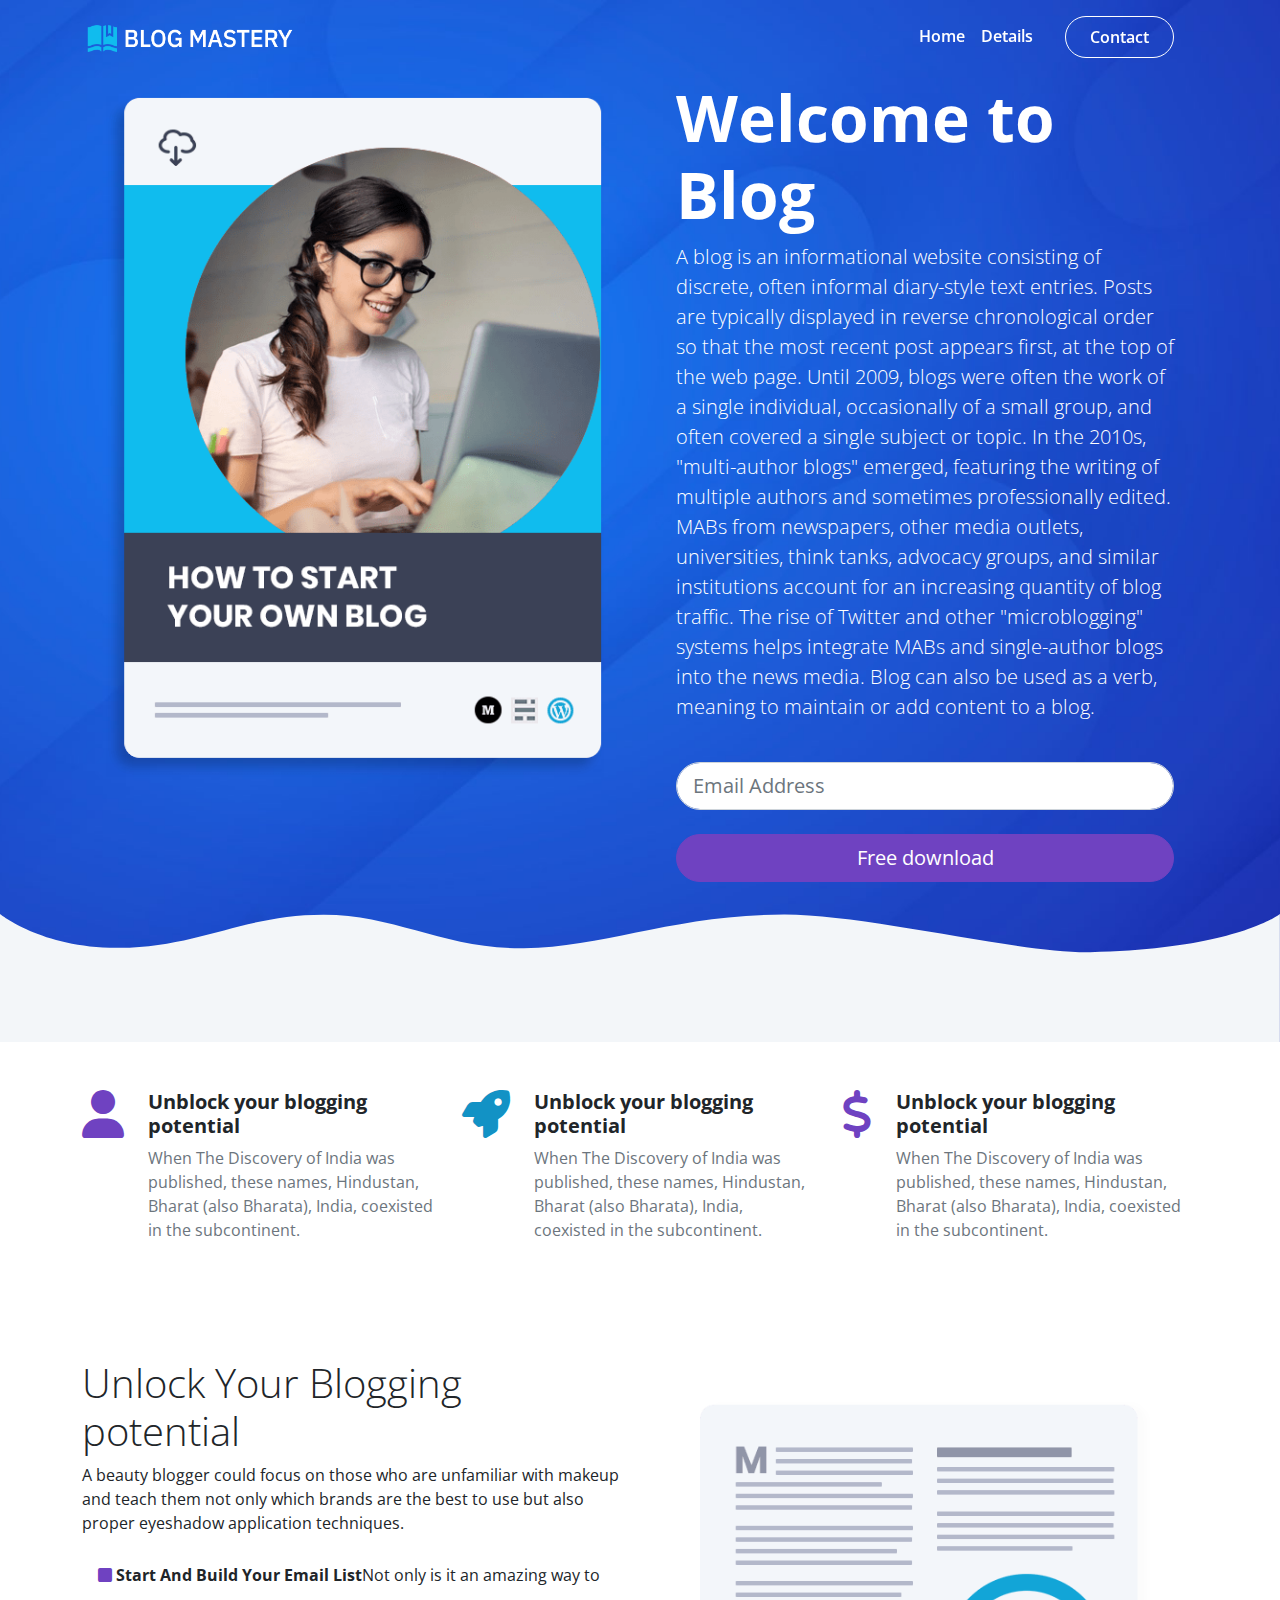
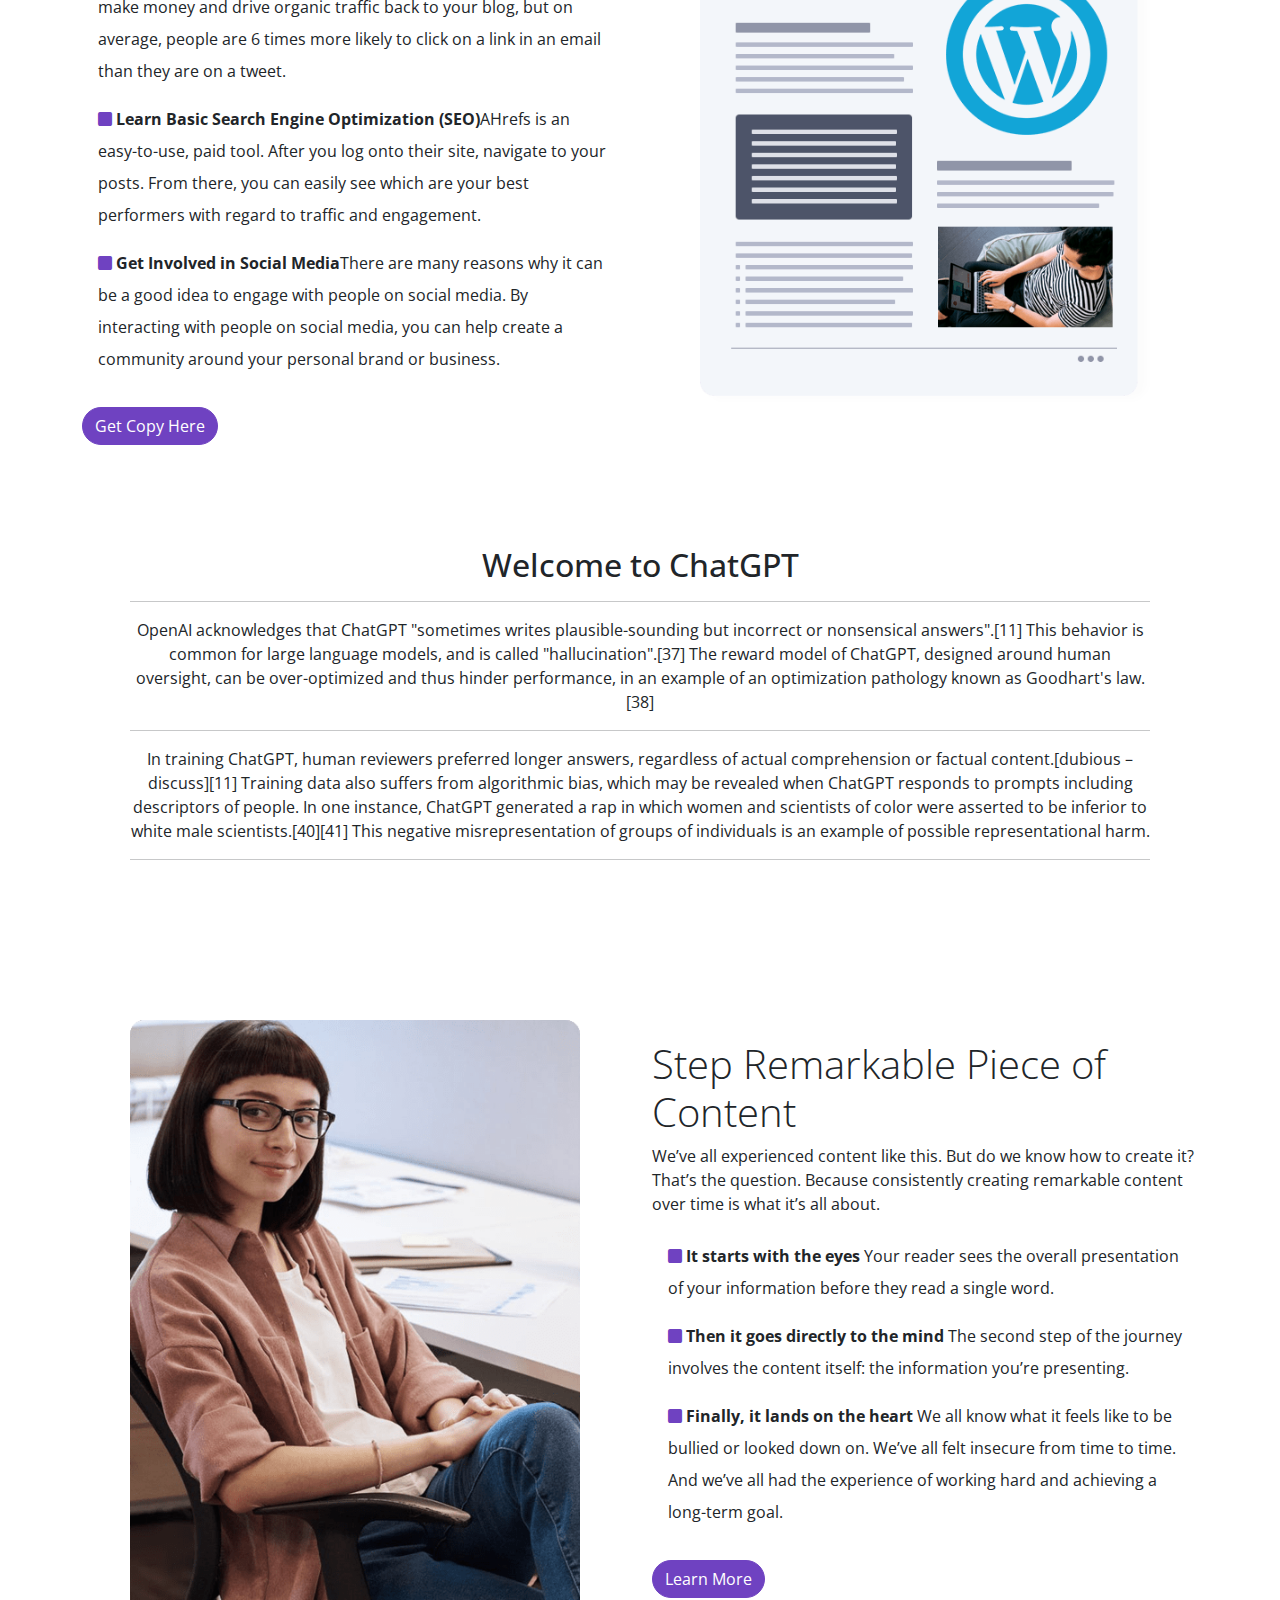
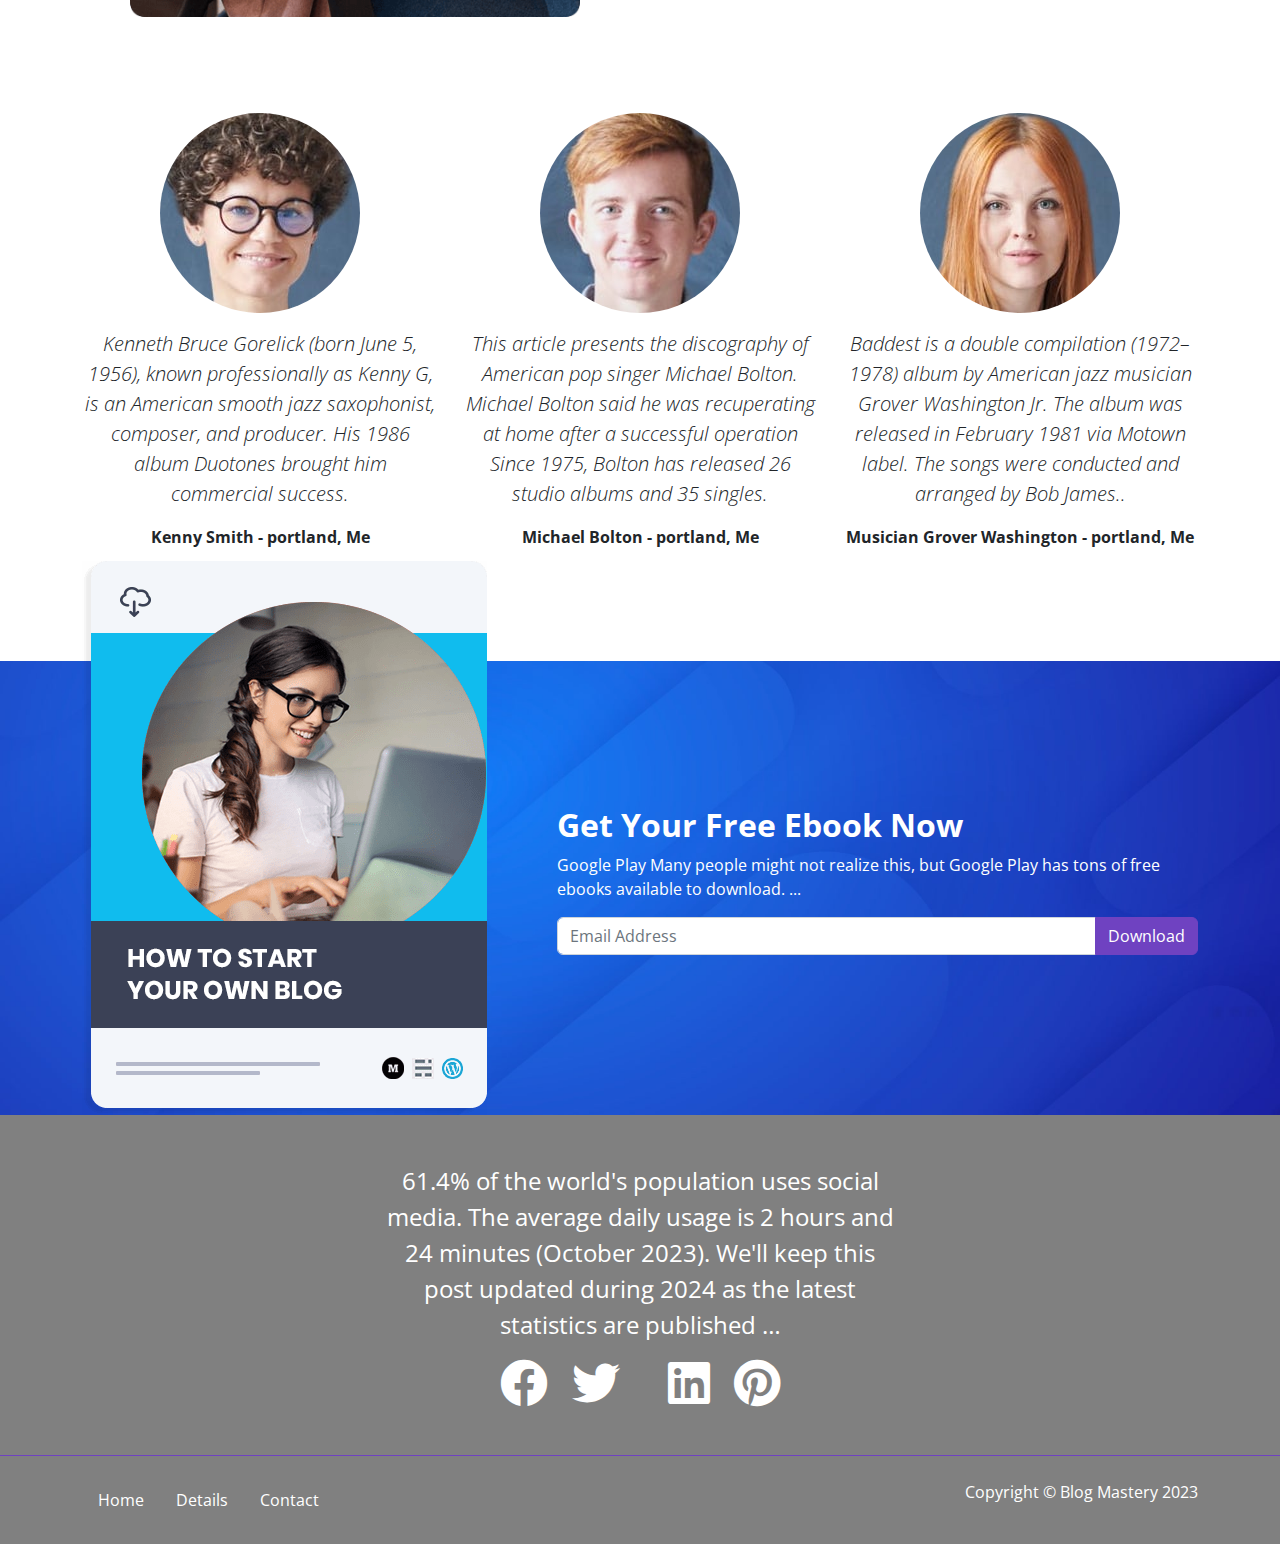
<file: index.html>
<!DOCTYPE html>
<html lang="en">
  <head>
    <meta charset="UTF-8" />
    <meta http-equiv="X-UA-Compatible" content="IE=edge" />
    <meta name="viewport" content="width=device-width, initial-scale=1.0" />
    <link
      href="https://fonts.googleapis.com/css2?family=Open+Sans:ital,wght@0,400;0,600;0,700;1,400&display=swap"
      rel="stylesheet"
    />
    <link rel="stylesheet" href="css/font-awesome.css" />
    <link rel="stylesheet" href="css/bootstrap.css" />
    <link rel="stylesheet" href="css/styles.css" />
    <link rel="icon" href="images/favicon.png" />
    <title>Free E-Book | Start Your Own Blog</title>
  </head>
  <body>
    <!--Navigation-->
    <div>
    <nav class="navbar navbar-expand-lg fixed-top navbar-dark">
      <div class="container">
        <a href="index.html" class="navbar-brand">
          <img src="images/logo.png" alt="" width="225">
        </a>
        <div class="navbar-toggler" type="button" data-bs-toggle="collapse" data-bs-target="#navbarNavDropdown">
          <span class="navbar-toggler-icon"></span>
        </div>
        <div class="collapse navbar-collapse" id="navbarNavDropdown">
          <ul class="navbar-nav ms-auto">
            <li class="nav-item"><a href="index.html" class="nav-link fw-semibold">Home</a></li>
            <li class="nav-item"><a href="#details" class="nav-link fw-semibold">Details</a></li>
            <li class="nav-item"><a href="contact.html" class="nav-link btn btn-outline-light rounded-5 fw-semibold px-4 mx-4">Contact</a></li>
          </ul>
        </div>
      </div>
    </nav>
  </div>

    <!--Header-->
    <header class="header">
      <!--hero-->
      <div class="hero text-white pt-5">
        <div class="container">
          <div class="row">
            <div class="col-md-6">
              <div class="image-container my-5 px-4">
                <img src="images/header-ebook.png" alt="" class="img-fluid">
              </div>
            </div>
                    <div class="col-md-6">
                      <div class="text-container p-4 d-flex flex-column justify-content-center h-100 mb-3">
                        <h1 class="display-3 fw-bold">Welcome to Blog</h1>
                         <p class="lead">A blog is an informational website consisting of discrete, often informal diary-style text entries. 
                          Posts are typically displayed in reverse chronological order so that the most recent post appears first, at the top of the web page. 
                          Until 2009, blogs were often the work of a single individual, occasionally of a small group, and often covered a single subject or topic. 
                          In the 2010s, "multi-author blogs" emerged, featuring the writing of multiple authors and sometimes professionally edited. 
                          MABs from newspapers, other media outlets, universities, think tanks, advocacy groups, and similar institutions account for an increasing quantity of blog traffic. The rise of Twitter and other "microblogging" systems helps integrate MABs and single-author blogs into the news media. 
                          Blog can also be used as a verb, meaning to maintain or add content to a blog.</p>
                          <!--Form-->
                            <div class="form-container text-center">
                              <form action="">
                                 <div class="my-4">
                                        <input type="email" class="form-control form-control-lg rounded-5" placeholder="Email Address">
                                 </div>
                                    <div class="d-grid">
                                           <button class="btn btn-primary btn-lg text-white rounded-5">Free download</button>
                                   </div>
                                </form>
                           </div>
                       </div>
            </div>
          </div>
        </div>
      </div>
      <svg
        class="frame-decoration"
        data-name="Layer 2"
        xmlns="http://www.w3.org/2000/svg"
        preserveAspectRatio="none"
        viewBox="0 0 1920 192.275"
      >
        <defs>
          <style>
            .cls-1 {
              fill: #f3f6f9;
            }
          </style>
        </defs>
        <title>frame-decoration</title>
        <path
          class="cls-1"
          d="M0,158.755s63.9,52.163,179.472,50.736c121.494-1.5,185.839-49.738,305.984-49.733,109.21,0,181.491,51.733,300.537,50.233,123.941-1.562,225.214-50.126,390.43-50.374,123.821-.185,353.982,58.374,458.976,56.373,217.907-4.153,284.6-57.236,284.6-57.236V351.03H0V158.755Z"
          transform="translate(0 -158.755)"
        />
      </svg>
    </header>

    <!--Icons-->
    <section class="icons bg-light p-5">
      <div class="container-xl">
        <div class="row h-stack g-4">
          <div class="col-md-4 d-flex gap-4">
            <i class="fas fa-user fa-3x text-primary"></i>
            <div>
              <h5 class="fw-bold">Unblock your blogging potential</h5>
              <p class="text-muted">When The Discovery of India was published, these names, Hindustan, Bharat (also Bharata), India, coexisted in the subcontinent. </p>
            </div>
          </div> <!--1-->
          <div class="col-md-4 d-flex gap-4">
            <i class="fas fa-rocket fa-3x text-secondary"></i>
            <div>
              <h5 class="fw-bold">Unblock your blogging potential</h5>
              <p class="text-muted">When The Discovery of India was published, these names, Hindustan, Bharat (also Bharata), India, coexisted in the subcontinent. </p>
            </div>
          </div><!--2-->
          <div class="col-md-4 d-flex gap-4">
            <i class="fas fa-dollar fa-3x text-primary"></i>
            <div>
              <h5 class="fw-bold">Unblock your blogging potential</h5>
              <p class="text-muted">When The Discovery of India was published, these names, Hindustan, Bharat (also Bharata), India, coexisted in the subcontinent. </p>
            </div>
          </div><!--3-->
        </div>
      </div>
    </section>

    <!--Details-->
    <section id="details" class="details my-5">
      <div class="container">
        <div class="row">
          <div class="col-md-6">
            <div class="text-container d-flex flex-column justify-content-center h-100">
              <h2 class="display-6">Unlock Your Blogging potential</h2>
              <p class="">A beauty blogger could focus on those who are unfamiliar with makeup and teach them not only which brands are the best to use but also proper eyeshadow application techniques.</p>
              <ul class="list-group list-group-flush lh-lg">
              <li class="list-group-item">
              <i class="fas fa-square text-primary"></i>
              <strong>Start And Build Your Email List</strong>Not only is it an amazing way to make money and drive organic traffic back to your blog, but on average, people are 6 times more likely to click on a link in an email than they are on a tweet.
            </li>
          </ul>
                <ul class="list-group list-group-flush lh-lg">
                <li class="list-group-item">
                <i class="fas fa-square text-primary"></i>
                <strong>Learn Basic Search Engine Optimization (SEO)</strong>AHrefs is an easy-to-use, paid tool. After you log onto their site, navigate to your posts. From there, you can easily see which are your best performers with regard to traffic and engagement.
              </li>
            </ul>
            <ul class="list-group list-group-flush lh-lg">
              <li class="list-group-item">
              <i class="fas fa-square text-primary"></i>
              <strong>Get Involved in Social Media</strong>There are many reasons why it can be a good idea to engage with people on social media. By interacting with people on social media, you can help create a community around your personal brand or business.
            </li>
          </ul>
          <a href="" class="btn btn-primary text-white mt-4 align-self-start rounded-5" data-bs-toggle="modal" data-bs-target="#modal1">Get Copy Here</a>
        </div>
      </div>
        <div class="col-md-6">
          <div class="image-container p-5">
            <img src="images/description.png" alt="" class="img-fluid">
        </div>
      </div>
      </div>
    </div>
    </section>

    <!--Model-->
    <div id="modal1" class="modal fade">
      <div class="modal-dialog modal-lg mt-7">
        <div class="modal-content p-5">
          <div class="row">
            <div class="col-lg-6">
                <div class="image-container">
                <img src="images/description.png" alt="" class="img-fluid">
                </div>
              </div>
            <div class="col-lg-6">
              <div class="text-container">
                <h2 class="display-6">Unlock Your Blogging potential</h2>
              <p class="">A beauty blogger could focus on those who are unfamiliar with makeup and teach them not only which brands are the best to use but also proper eyeshadow application techniques.</p>
              <ul class="list-group list-group-flush lh-lg">
              <li class="list-group-item">
              <i class="fas fa-square text-primary"></i>
              <strong>Start And Build Your Email List</strong>Not only is it an amazing way to make money and drive organic traffic back to your blog, but on average, people are 6 times more likely to click on a link in an email than they are on a tweet.
            </li>
          </ul>
                <ul class="list-group list-group-flush lh-lg">
                <li class="list-group-item">
                <i class="fas fa-square text-primary"></i>
                <strong>Learn Basic Search Engine Optimization (SEO)</strong>AHrefs is an easy-to-use, paid tool. After you log onto their site, navigate to your posts. From there, you can easily see which are your best performers with regard to traffic and engagement.
              </li>
            </ul>
            <ul class="list-group list-group-flush lh-lg">
              <li class="list-group-item">
              <i class="fas fa-square text-primary"></i>
              <strong>Get Involved in Social Media</strong>There are many reasons why it can be a good idea to engage with people on social media. By interacting with people on social media, you can help create a community around your personal brand or business.
            </li>
          </ul>
            <a href="" class="btn btn-primary text-white">Free Download</a>
            <button class="btn btn-light" data-bs-dismiss="modal">Close</button>
          </div>
          </div>
          </div>
         </div>
       </div>
     </div>

     <!--Statement-->
     <section class="statement mb-5">
      <div class="container">
        <div class="row">
          <div class="col-12">
            <div class="text-container bg-light p-5" style="text-align: center;">
              <h2 class="justify-content-center">Welcome to ChatGPT</h2><hr>
              <p>
                OpenAI acknowledges that ChatGPT "sometimes writes plausible-sounding but incorrect or nonsensical answers".[11] This behavior is common for large language models, and is called "hallucination".[37] The reward model of ChatGPT, designed around human oversight, can be over-optimized and thus hinder performance, in an example of an optimization pathology known as Goodhart's law.[38]
              </p><hr>
              <p>In training ChatGPT, human reviewers preferred longer answers, regardless of actual comprehension or factual content.[dubious – discuss][11] Training data also suffers from algorithmic bias, which may be revealed when ChatGPT responds to prompts including descriptors of people. In one instance, ChatGPT generated a rap in which women and scientists of color were asserted to be inferior to white male scientists.[40][41] This negative misrepresentation of groups of individuals is an example of possible representational harm.</p>
            <hr></div>
          </div>
        </div>
      </div>
     </section>

     <!--details 2-->
        <section class="details my-5">
          <div class="container">
            <div class="row">
              <div class="col-lg-6">
                <div class="image-container p-5">
                  <img src="images/author.png" alt="" class="img-fluid">
                </div>
              </div>
              <div class="col-lg-6">
                <div class="text-container d-flex flex-column justify-content-center h-100">
                  <h2 class="display-6">Step Remarkable Piece of Content</h2>
                  <p class="">We’ve all experienced content like this. But do we know how to create it? That’s the question. Because consistently creating remarkable content over time is what it’s all about.</p>
                  <ul class="list-group list-group-flush lh-lg">
                  <li class="list-group-item">
                  <i class="fas fa-square text-primary"></i>
                  <strong>It starts with the eyes</strong> Your reader sees the overall presentation of your information before they read a single word.
                </li>
              </ul>
                    <ul class="list-group list-group-flush lh-lg">
                    <li class="list-group-item">
                    <i class="fas fa-square text-primary"></i>
                    <strong>Then it goes directly to the mind</strong> The second step of the journey involves the content itself: the information you’re presenting.
                  </li>
                </ul>
                <ul class="list-group list-group-flush lh-lg">
                  <li class="list-group-item">
                  <i class="fas fa-square text-primary"></i>
                  <strong>Finally, it lands on the heart</strong> We all know what it feels like to be bullied or looked down on. We’ve all felt insecure from time to time. And we’ve all had the experience of working hard and achieving a long-term goal.
                </li>
              </ul>
              <a href="" class="btn btn-primary text-white mt-4 align-self-start rounded-5" data-bs-toggle="modal" data-bs-target="#modal2">Learn More</a>
            </div>
              </div>
            </div>
          </div>
        </section>

         <!--Modal 2-->
    <div id="modal2" class="modal fade">
      <div class="modal-dialog modal-lg mt-7">
        <div class="modal-content p-5">
          <div class="row">
            <div class="col-lg-6">
                <div class="image-container">
                <img src="images/author.png" alt="" class="img-fluid">
                </div>
              </div>
            <div class="col-lg-6">
              <div class="text-container">
                <h2 class="display-6">Step Remarkable Piece of Content</h2>
                  <p class="">We’ve all experienced content like this. But do we know how to create it? That’s the question. Because consistently creating remarkable content over time is what it’s all about.</p>
                  <ul class="list-group list-group-flush lh-lg">
                  <li class="list-group-item">
                  <i class="fas fa-square text-primary"></i>
                  <strong>It starts with the eyes</strong> Your reader sees the overall presentation of your information before they read a single word.
                </li>
              </ul>
                    <ul class="list-group list-group-flush lh-lg">
                    <li class="list-group-item">
                    <i class="fas fa-square text-primary"></i>
                    <strong>Then it goes directly to the mind</strong> The second step of the journey involves the content itself: the information you’re presenting.
                  </li>
                </ul>
                <ul class="list-group list-group-flush lh-lg">
                  <li class="list-group-item">
                  <i class="fas fa-square text-primary"></i>
                  <strong>Finally, it lands on the heart</strong> We all know what it feels like to be bullied or looked down on. We’ve all felt insecure from time to time. And we’ve all had the experience of working hard and achieving a long-term goal.
                </li>
              </ul>
            <a href="" class="btn btn-primary text-white">Free Download</a>
            <button class="btn btn-light" data-bs-dismiss="modal">Close</button>
          </div>
          </div>
          </div>
         </div>
       </div>
     </div>

     <!--Tesimonials-->
     <section class="testimonials mb-5 pb-5">
      <div class="container">
        <div class="row">
          <div class="col-md-4 text-center">
            <img src="images/testimonial-1.jpg" alt="" class="rounded-circle mb-3">
            <p class="lead fst-italic">Kenneth Bruce Gorelick (born June 5, 1956), known professionally as Kenny G, is an American smooth jazz saxophonist, composer, and producer. His 1986 album Duotones brought him commercial success.</p>
          <p class="fw-bold">Kenny Smith - portland, Me</p>
          </div> <!--1-->
          <div class="col-md-4 text-center">
            <img src="images/testimonial-2.jpg" alt="" class="rounded-circle mb-3">
            <p class="lead fst-italic">This article presents the discography of American pop singer Michael Bolton. Michael Bolton said he was recuperating at home after a successful operation Since 1975, Bolton has released 26 studio albums and 35 singles.</p>
          <p class="fw-bold">Michael Bolton - portland, Me</p>
          </div> <!--2-->
          <div class="col-md-4 text-center">
            <img src="images/testimonial-3.jpg" alt="" class="rounded-circle mb-3">
            <p class="lead fst-italic">Baddest is a double compilation (1972–1978) album by American jazz musician Grover Washington Jr. The album was released in February 1981 via Motown label. The songs were conducted and arranged by Bob James..</p>
          <p class="fw-bold">Musician Grover Washington  - portland, Me</p>
          </div> <!--3-->
        </div>
      </div>
     </section>

     <!--Download-->
     <section class="download">
      <div class="container">
        <div class="row">
          <div class="col-lg-5">
            <div class="image-container" style="margin-top: -100px;">
              <img src="images/download-ebook.png" alt="" class="img-fluid">
            </div>
          </div>
          <div class="col-lg-7">
            <div class="text-container text-white d-flex flex-column justify-content-center h-100 mb-5">
              <h2 class="fw-bold">Get Your Free Ebook Now</h2>
              <p class="">Google Play Many people might not realize this, but Google Play has tons of free ebooks available to download. ...</p>
           <!--Form-->
           <form action="">
            <div class="input-group mb-3">
              <input type="email" class="form-control" placeholder="Email Address">
              <button class="btn btn-primary text-white rounded-end">Download</button>
            </div>
           </form>
            </div>
          </div>
        </div>
      </div>
     </section>

     <!--Social-->
     <section class="social bg-dark text-white py-6 overflow-hidden">
      <div class="container p-5">
        <div class="row">
         <div class="col-md-6 offset-md-3 text-center fs-4">
          <p class="">61.4% of the world's population uses social media. The average daily usage is 2 hours and 24 minutes (October 2023). We'll keep this post updated during 2024 as the latest statistics are published …</p>
          <div class="social-icons d-flex justify-content-center gap-4">
            <i class="fab fa-facebook fa-2x"></i>
            <i class="fab fa-twitter fa-2x"></i>
            <i class="fab fa-instragram fa-2x"></i>
            <i class="fab fa-linkedin fa-2x"></i>
            <i class="fab fa-pinterest fa-2x"></i>
          </div>
         </div>
        </div>
      </div>
     </section>

     <!--Footer-->
     <footer class="border-top border-primary bg-dark text-white py-4">
      <div class="container">
        <div class="row">
          <div class="col md-8">
            <ul class="nav">
              <li class="nav-item">
                <a href="index.html" class="nav-link link-light">Home</a>
              </li>
              <li class="nav-item">
                <a href="#Details" class="nav-link link-light">Details</a>
              </li>
              <li class="nav-item">
                <a href="contact.html" class="nav-link link-light">Contact</a>
              </li>
            </ul>
          </div>
          <div class="col-md-4">
            <div class="text-end d-none d-md-block">Copyright &copy; Blog Mastery 2023</div>
          </div>
        </div>
      </div>
     </footer>

    <script src="js/bootstrap.bundle.min.js"></script>
    <script src="js/script.js"></script>
  </body>
</html>
</file>
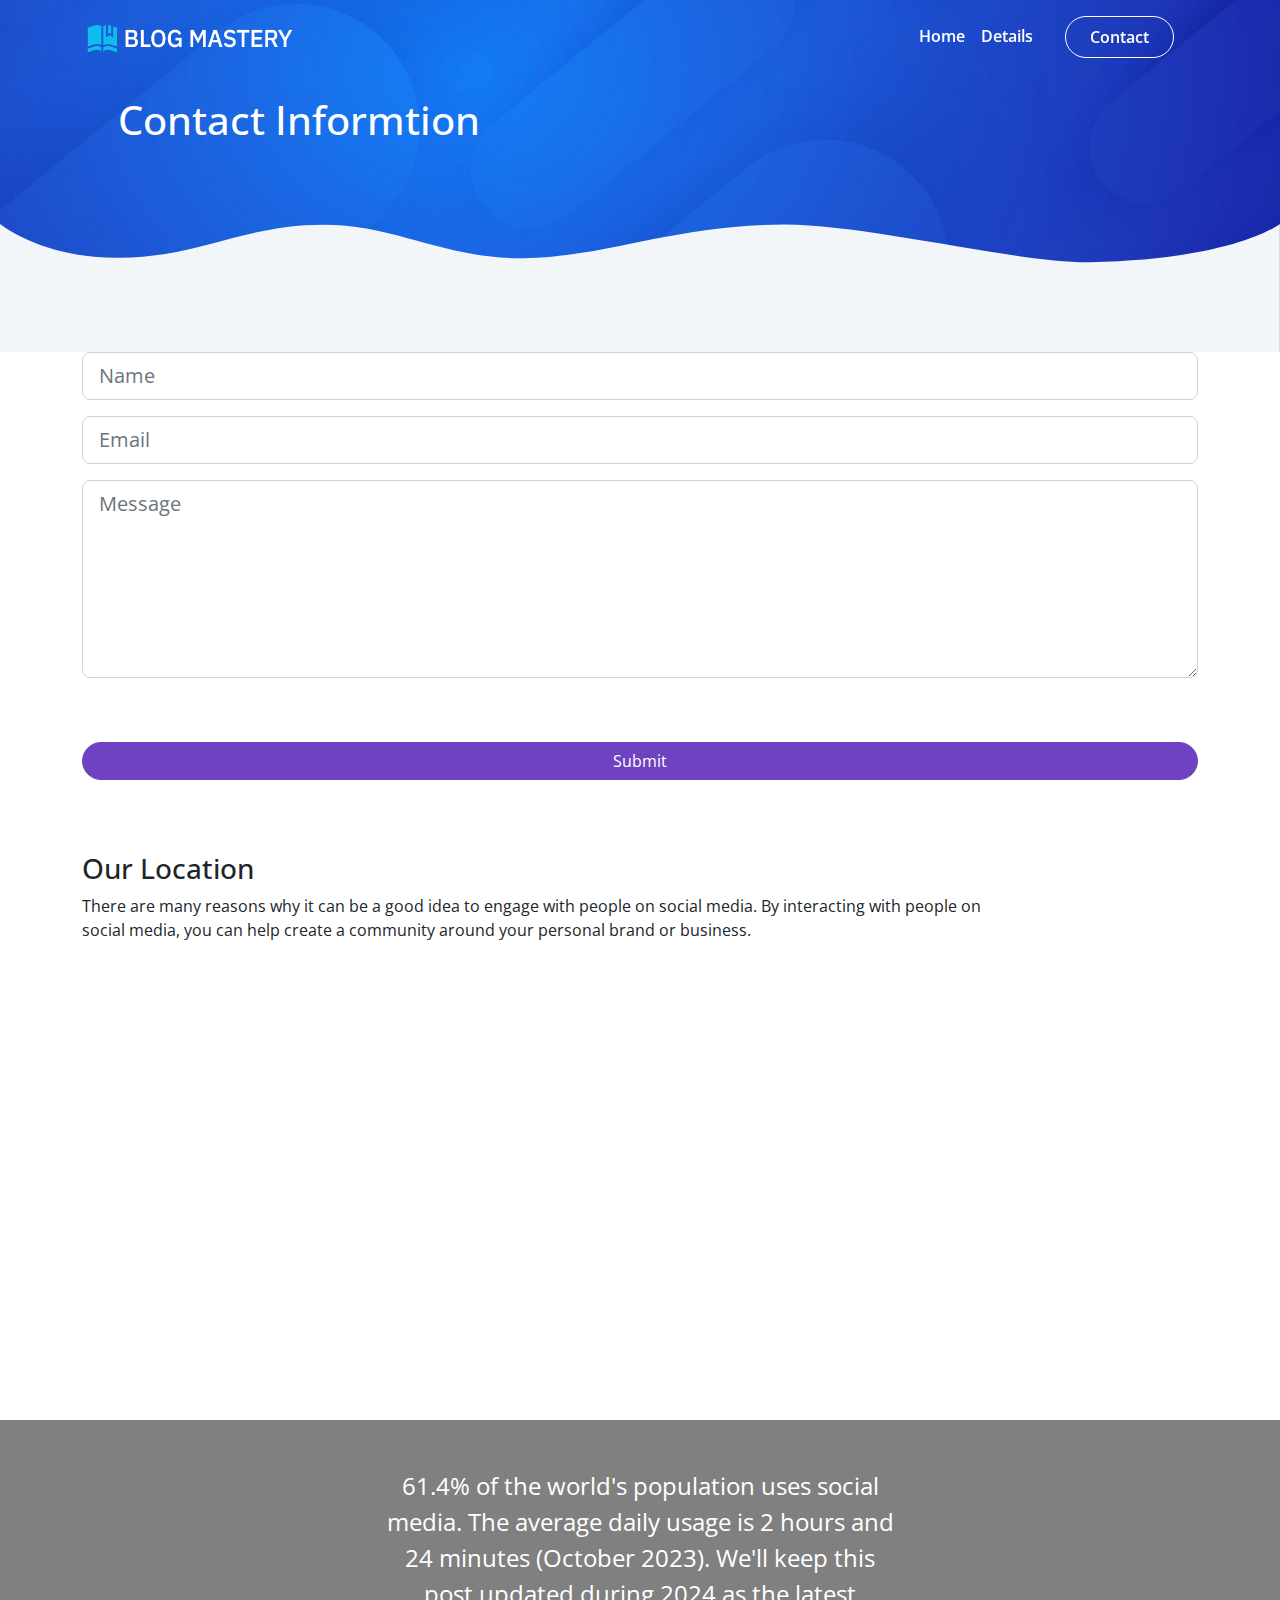
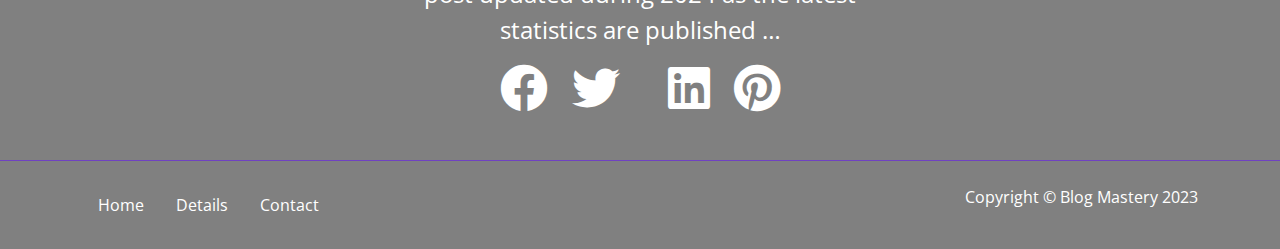
<file: contact.html>
<!DOCTYPE html>
<html lang="en">
  <head>
    <meta charset="UTF-8" />
    <meta http-equiv="X-UA-Compatible" content="IE=edge" />
    <meta name="viewport" content="width=device-width, initial-scale=1.0" />
    <link
      href="https://fonts.googleapis.com/css2?family=Open+Sans:ital,wght@0,400;0,600;0,700;1,400&display=swap"
      rel="stylesheet"
    />
    <link rel="stylesheet" href="css/font-awesome.css" />
    <link rel="stylesheet" href="css/bootstrap.css" />
    <link rel="stylesheet" href="css/styles.css" />
    <link rel="icon" href="images/favicon.png" />
    <title>Free E-Book | Start Your Own Blog</title>
  </head>
  <body>
    <!--Navigation-->
    <div>
    <nav class="navbar navbar-expand-lg fixed-top navbar-dark">
      <div class="container">
        <a href="index.html" class="navbar-brand">
          <img src="images/logo.png" alt="" width="225">
        </a>
        <div class="navbar-toggler" type="button" data-bs-toggle="collapse" data-bs-target="#navbarNavDropdown">
          <span class="navbar-toggler-icon"></span>
        </div>
        <div class="collapse navbar-collapse" id="navbarNavDropdown">
          <ul class="navbar-nav ms-auto">
            <li class="nav-item"><a href="index.html" class="nav-link fw-semibold">Home</a></li>
            <li class="nav-item"><a href="#details" class="nav-link fw-semibold">Details</a></li>
            <li class="nav-item"><a href="contact.html" class="nav-link btn btn-outline-light rounded-5 fw-semibold px-4 mx-4">Contact</a></li>
          </ul>
        </div>
      </div>
    </nav>
  </div>

    <!--Header-->
    <header class="header">
      <!--hero-->
      <div class="hero text-white pt-5 pb-4">
        <div class="container p-5">
          <div class="row">
            <div class="col-12">
                <h1>Contact Informtion</h1>
            </div>
          </div>
        </div>
      </div>
      <svg
        class="frame-decoration"
        data-name="Layer 2"
        xmlns="http://www.w3.org/2000/svg"
        preserveAspectRatio="none"
        viewBox="0 0 1920 192.275"
      >
        <defs>
          <style>
            .cls-1 {
              fill: #f3f6f9;
            }
          </style>
        </defs>
        <title>frame-decoration</title>
        <path
          class="cls-1"
          d="M0,158.755s63.9,52.163,179.472,50.736c121.494-1.5,185.839-49.738,305.984-49.733,109.21,0,181.491,51.733,300.537,50.233,123.941-1.562,225.214-50.126,390.43-50.374,123.821-.185,353.982,58.374,458.976,56.373,217.907-4.153,284.6-57.236,284.6-57.236V351.03H0V158.755Z"
          transform="translate(0 -158.755)"
        />
      </svg>
    </header>
 <!--Contact Form-->
 <section class="contact bg-light pb-4">
    <div class="container">
        <div class="row">
            <div class="col-12">
                <form>
                    <div class="mb-3">
                        <input type="text" class="form-control form-control-lg" placeholder="Name">
                    </div>
                    <div class="mb-3">
                        <input type="Email" class="form-control form-control-lg" placeholder="Email">
                    </div>
                    <div class="mb-3">
                        <textarea class="form-control form-control-lg" name="message" rows="6" placeholder="Message"></textarea>
                    </div>
                    <div class="d-grid">
                        <button type="submit" class="btn btn-primary text-white mt-5 rounded-5">Submit</button>
                    </div>
                </form>
            </div>
        </div>
    </div>
 </section>

 <!--Map-->
 <section class="location my-5">
    <div class="container">
        <div class="row">
            <div class="col-10 offest-1">
                <h3>Our Location</h3>
                <p class="mb-4">
                    There are many reasons why it can be a good idea to engage with people on social media. By interacting with people on social media, you can help create a community around your personal brand or business.
                </p>
                <div class="map">
                    <iframe src="https://maps.app.goo.gl/dTJ3NsNrD7zoQKVZA" allowfullscreen frameborder="0"></iframe>
                </div>
            </div>
        </div>
    </div>
 </section>


     <!--Social-->
     <section class="social bg-dark text-white py-6 overflow-hidden">
      <div class="container p-5">
        <div class="row">
         <div class="col-md-6 offset-md-3 text-center fs-4">
          <p class="">61.4% of the world's population uses social media. The average daily usage is 2 hours and 24 minutes (October 2023). We'll keep this post updated during 2024 as the latest statistics are published …</p>
          <div class="social-icons d-flex justify-content-center gap-4">
            <i class="fab fa-facebook fa-2x"></i>
            <i class="fab fa-twitter fa-2x"></i>
            <i class="fab fa-instragram fa-2x"></i>
            <i class="fab fa-linkedin fa-2x"></i>
            <i class="fab fa-pinterest fa-2x"></i>
          </div>
         </div>
        </div>
      </div>
     </section>

     <!--Footer-->
     <footer class="border-top border-primary bg-dark text-white py-4">
      <div class="container">
        <div class="row">
          <div class="col md-8">
            <ul class="nav">
              <li class="nav-item">
                <a href="index.html" class="nav-link link-light">Home</a>
              </li>
              <li class="nav-item">
                <a href="#Details" class="nav-link link-light">Details</a>
              </li>
              <li class="nav-item">
                <a href="contact.html" class="nav-link link-light">Contact</a>
              </li>
            </ul>
          </div>
          <div class="col-md-4">
            <div class="text-end d-none d-md-block">Copyright &copy; Blog Mastery 2023</div>
          </div>
        </div>
      </div>
     </footer>

    <script src="js/bootstrap.bundle.min.js"></script>
    <script src="js/script.js"></script>
  </body>
</html>
</file>
<file: css/styles.css>
.navbar .btn-outline-light:hover
{
    color: var(--bs-dark);
}
.navbar-sticky
{
    opacity: 0.9;
    box-shadow: 0 0 10px rgba(0,0,0,0.5)
}
.navbar
{
    transition: all 0.5s ease-in-out;
}
.header
{
    background: url(../images/header-background.jpg) center center no-repeat;
    background-size: cover;
}
.modal-dialog
{
    max-width: 1040px;
}
.map iframe{
    left: 0;
    top: 0;
    height: 400px;
    width: 1000px;
    border: none;
}

.download
{
    background: url('../images/download-background.jpg') center center no-repeat;
    background-size: cover;
}
</file>
